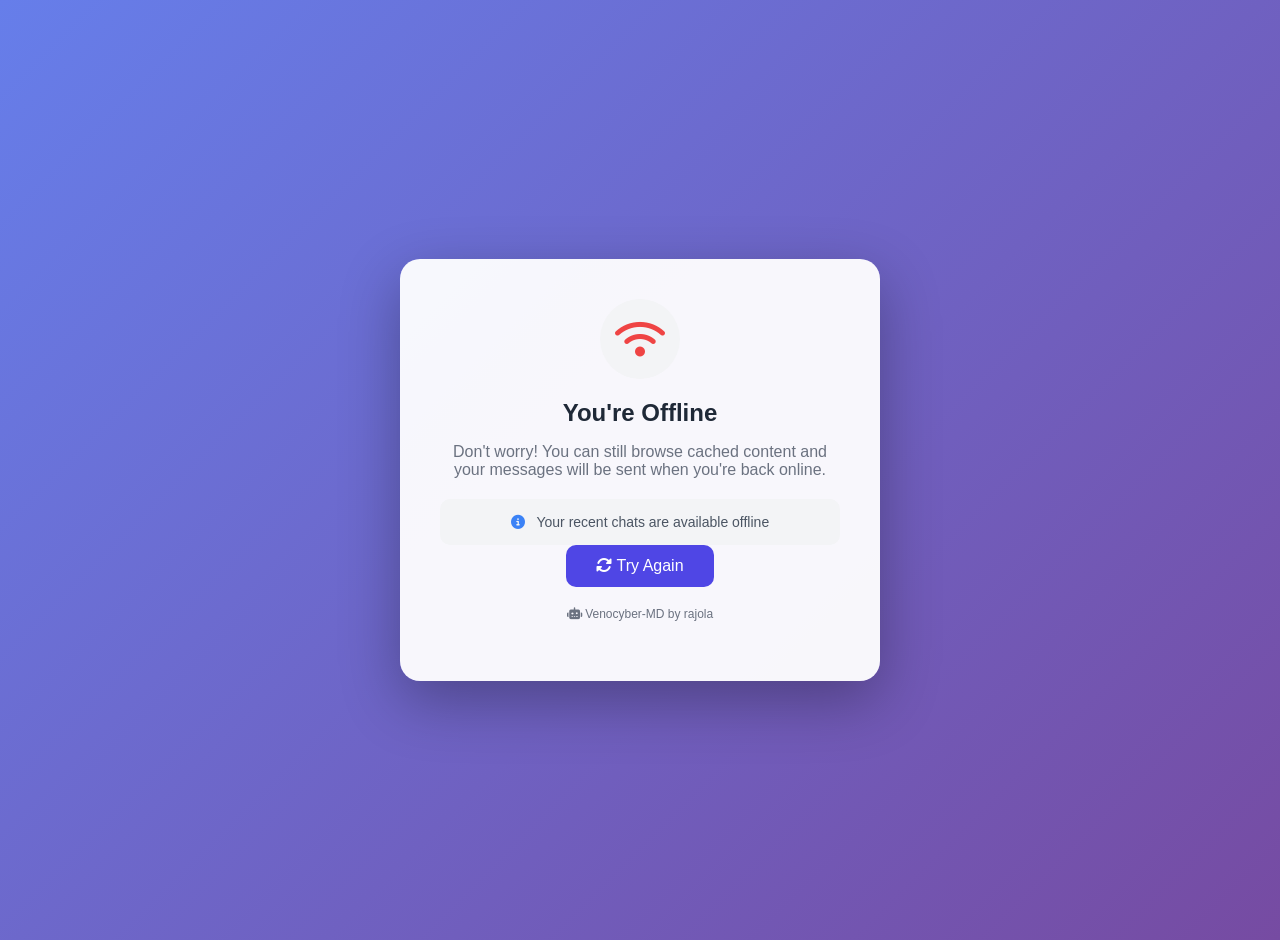
<file: offline.html>
<!DOCTYPE html>
<html lang="en">
<head>
    <meta charset="UTF-8">
    <meta name="viewport" content="width=device-width, initial-scale=1.0">
    <title>Offline - Crunk Chat</title>
    <style>
        body {
            font-family: 'Inter', sans-serif;
            background: linear-gradient(135deg, #667eea 0%, #764ba2 100%);
            min-height: 100vh;
            display: flex;
            align-items: center;
            justify-content: center;
            margin: 0;
            padding: 20px;
            color: white;
        }
        .offline-card {
            background: rgba(255, 255, 255, 0.95);
            padding: 40px;
            border-radius: 20px;
            text-align: center;
            max-width: 400px;
            box-shadow: 0 20px 60px rgba(0,0,0,0.3);
            color: #333;
        }
        .offline-icon {
            width: 80px;
            height: 80px;
            background: #f3f4f6;
            border-radius: 50%;
            display: flex;
            align-items: center;
            justify-content: center;
            margin: 0 auto 20px;
        }
        .offline-icon i {
            font-size: 40px;
            color: #ef4444;
        }
        h2 {
            color: #1f2937;
            margin-bottom: 10px;
        }
        p {
            color: #6b7280;
            margin-bottom: 20px;
        }
        .btn-retry {
            background: #4f46e5;
            color: white;
            border: none;
            padding: 12px 30px;
            border-radius: 10px;
            font-size: 16px;
            cursor: pointer;
            transition: all 0.3s;
            text-decoration: none;
            display: inline-block;
        }
        .btn-retry:hover {
            background: #4338ca;
            transform: translateY(-2px);
        }
        .cached-info {
            margin-top: 20px;
            padding: 15px;
            background: #f3f4f6;
            border-radius: 10px;
            font-size: 14px;
            color: #4b5563;
        }
    </style>
    <link rel="stylesheet" href="https://cdnjs.cloudflare.com/ajax/libs/font-awesome/6.4.0/css/all.min.css">
</head>
<body>
    <div class="offline-card">
        <div class="offline-icon">
            <i class="fas fa-wifi"></i>
        </div>
        <h2>You're Offline</h2>
        <p>Don't worry! You can still browse cached content and your messages will be sent when you're back online.</p>
        
        <div class="cached-info">
            <i class="fas fa-info-circle" style="color: #3b82f6; margin-right: 8px;"></i>
            <span>Your recent chats are available offline</span>
        </div>
        
        <button onclick="window.location.reload()" class="btn-retry">
            <i class="fas fa-sync-alt"></i> Try Again
        </button>
        
        <p style="margin-top: 20px; font-size: 12px;">
            <i class="fas fa-robot"></i> Venocyber-MD by rajola
        </p>
    </div>
</body>
</html>
</file>
